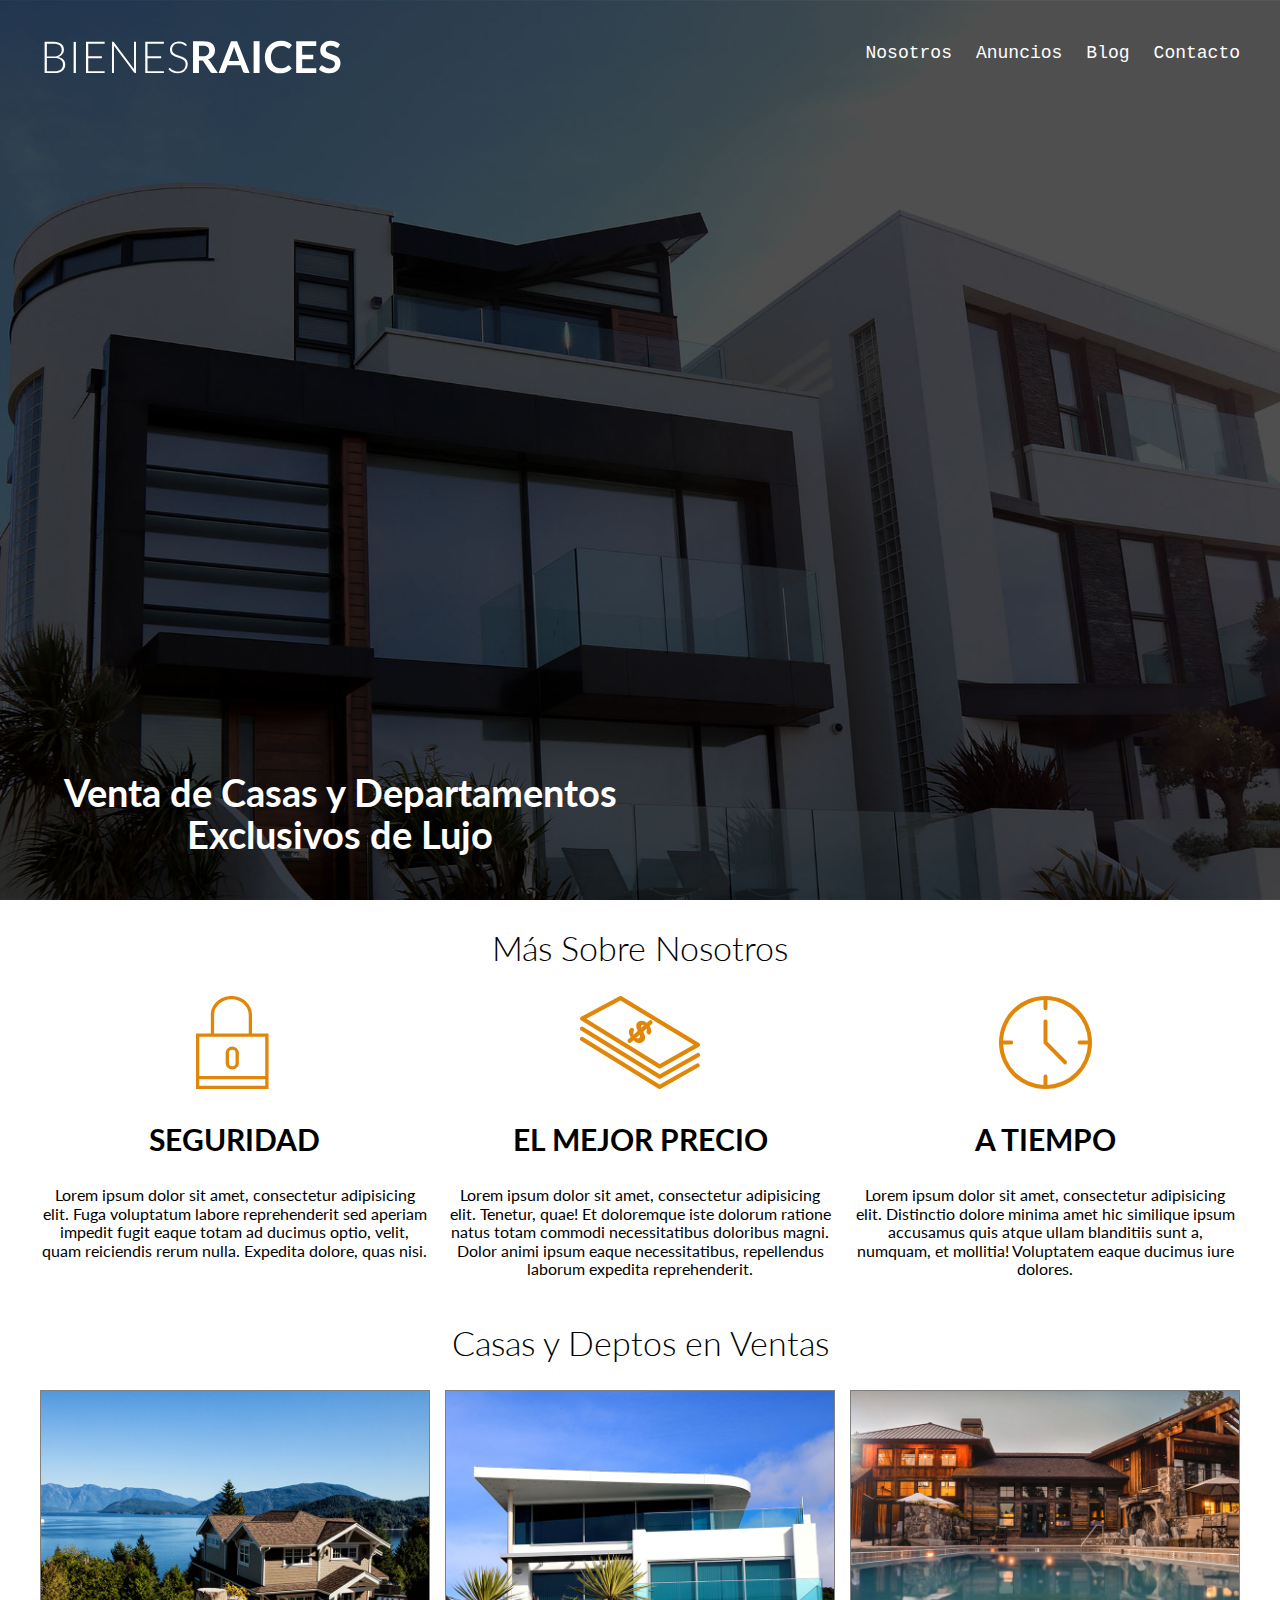
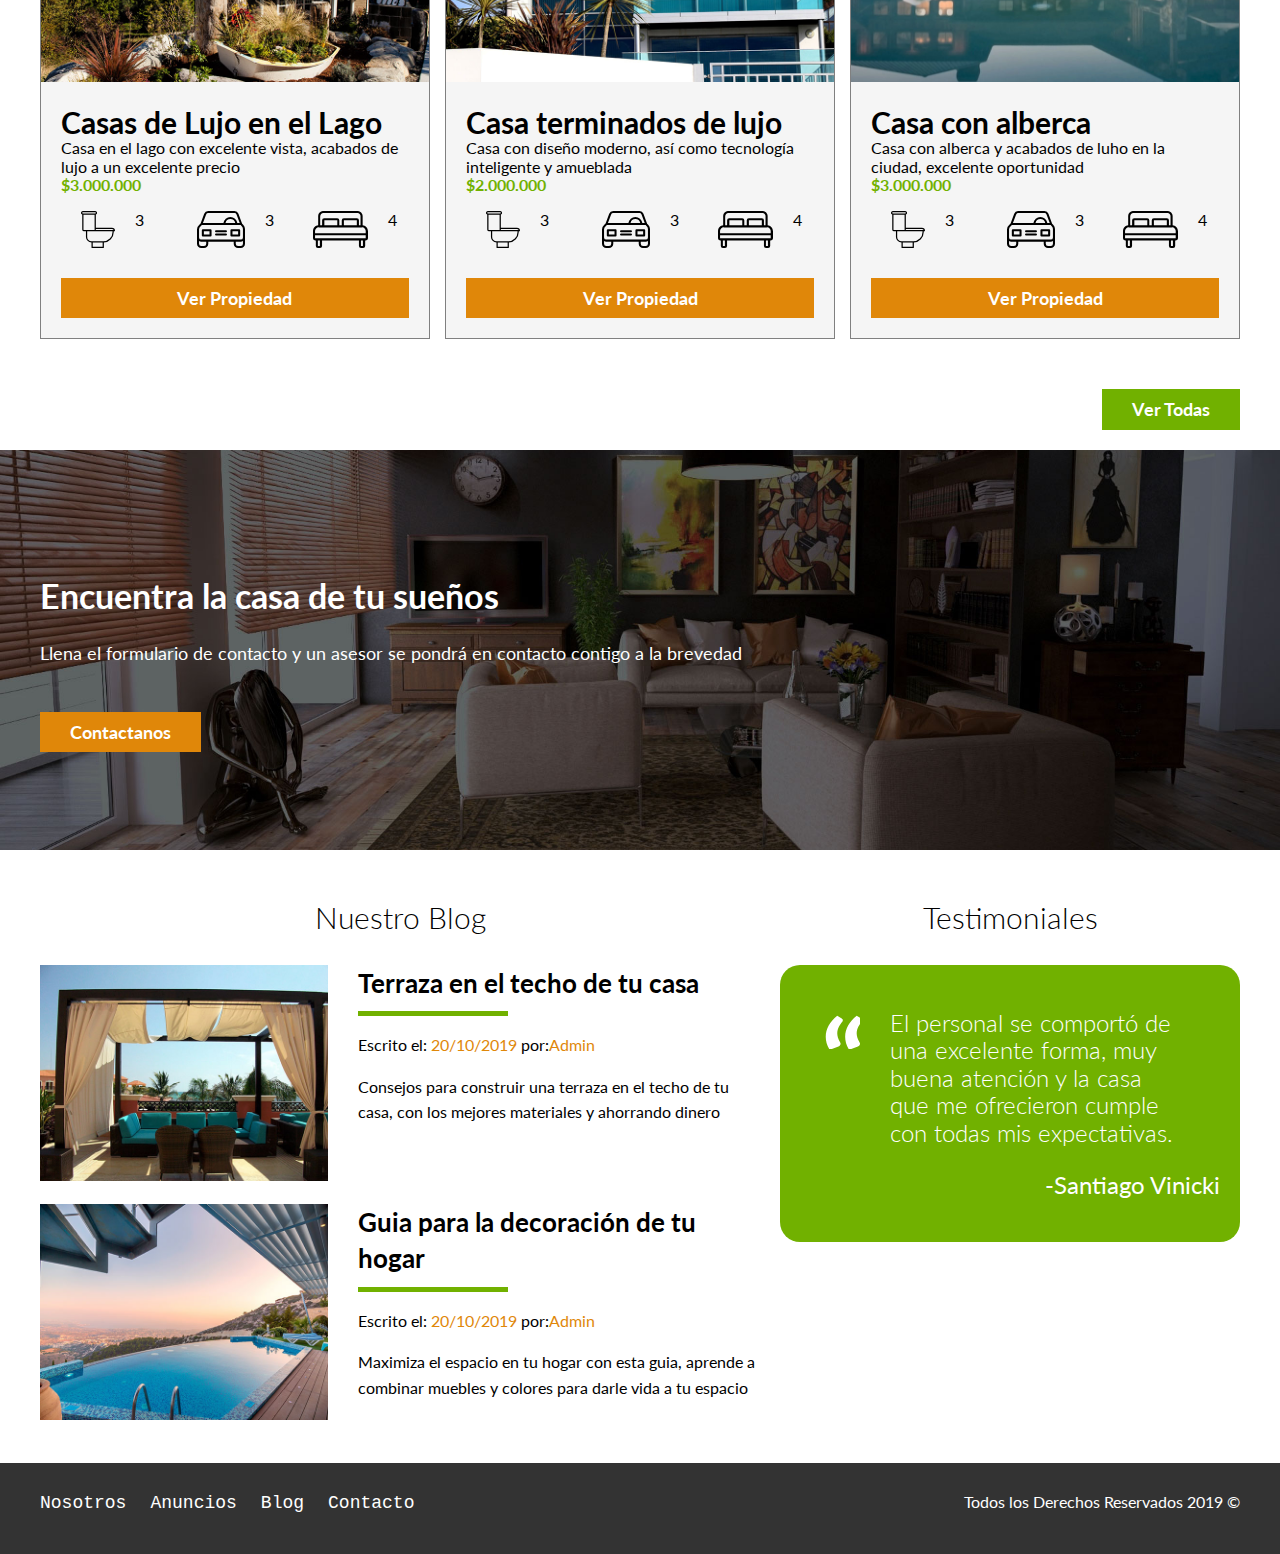
<file: index.html>
<!DOCTYPE html>
<html lang="en">
<head>
	<meta charset="UTF-8">
	<title>Bienes raices</title>
	<link href="https://fonts.googleapis.com/css?family=Lato:300,400,700,900&display=swap" rel="stylesheet">
	<link rel="stylesheet" href="css/normalize.css">
	<link rel="stylesheet" href="css/styles.css">

</head>
<body>
	<header class="site-header inicio">
		<div class="contenedor contenido-header">
			<div class="barra">
				<a href="/">
					<img src="img/logo.svg" alt="Logotipo de Bienes Raices">
				</a>

				<nav class="navegacion">
					<a href="nosotros.html">Nosotros</a>
					<a href="anuncios.html">Anuncios</a>
					<a href="blog.html">Blog</a>
					<a href="contacto.html">Contacto</a>
				</nav>
			</div>

			<h1>Venta de Casas y Departamentos Exclusivos de Lujo</h1>

		</div><!-- contenedor -->

</header>

	<section class="contenedor seccion">
		<h2 class="fw-300 centrar-texto">Más Sobre Nosotros</h2>

		<div class="iconos-nosotros">
			<div class="icono">
				<img src="img/icono1.svg" alt="Icono Seguridad">	
				<h3 class="encabezado">Seguridad</h3>
				<p>Lorem ipsum dolor sit amet, consectetur adipisicing elit. Fuga voluptatum labore reprehenderit sed aperiam impedit fugit eaque totam ad ducimus optio, velit, quam reiciendis rerum nulla. Expedita dolore, quas nisi.</p>
			</div>

			<div class="icono">
				<img src="img/icono2.svg" alt="Icono Mejor Precio">
				<h3 class="encabezado">El Mejor Precio</h3>
				<p>Lorem ipsum dolor sit amet, consectetur adipisicing elit. Tenetur, quae! Et doloremque iste dolorum ratione natus totam commodi necessitatibus doloribus magni. Dolor animi ipsum eaque necessitatibus, repellendus laborum expedita reprehenderit.</p>
			</div>

			<div class="icono">
				<img src="img/icono3.svg" alt="Icono a Tiempo">
				<h3 class="encabezado">A Tiempo</h3>
				<p>Lorem ipsum dolor sit amet, consectetur adipisicing elit. Distinctio dolore minima amet hic similique ipsum accusamus quis atque ullam blanditiis sunt a, numquam, et mollitia! Voluptatem eaque ducimus iure dolores.</p>
			</div>
		</div>
	</section>


<main class="seccion contenedor">
	<h2 class="fw-300 centrar-texto">Casas y Deptos en Ventas</h2 cl>

	<div class="contenedor-anuncios">	
		<div class="anuncio">
			<img src="img/anuncio1.jpg" alt="Anuncio casa en el lago">
			<div class="contenido-anuncio">
				<h3>Casas de Lujo en el Lago</h3>
				<p>Casa en el lago con excelente vista, acabados de lujo a un excelente precio</p>
				<p class="precio">$3.000.000</p>

				<ul class="iconos-caracteristicas">
					<li>
						<img src="img/icono_wc.svg" alt="icono wc">
						<p>3</p>
					</li>

					<li>
						<img src="img/icono_estacionamiento.svg" alt="icono autos">
						<p>3</p>
					</li>
					
					<li>
						<img src="img/icono_dormitorio.svg" alt="icono habitaciones">
						<p>4</p>
					</li>
				</ul>

				<a href="#" class="boton boton-amarillo d-block">Ver Propiedad</a>
			</div>
		</div>

		<div class="anuncio">
			<img src="img/anuncio2.jpg" alt="Anuncio casa terminados de lujo">
			<div class="contenido-anuncio">	
				<h3>Casa terminados de lujo</h3>
				<p>Casa con diseño moderno, así como tecnología inteligente y amueblada</p>
				<p class="precio">$2.000.000</p>
				
				<ul class="iconos-caracteristicas">
					<li>
						<img src="img/icono_wc.svg" alt="icono wc">
						<p>3</p>
					</li>

					<li>
						<img src="img/icono_estacionamiento.svg" alt="icono autos">
						<p>3</p>
					</li>
					
					<li>
						<img src="img/icono_dormitorio.svg" alt="icono habitaciones">
						<p>4</p>
					</li>
				</ul>


				<a href="#"  class="boton boton-amarillo d-block">Ver Propiedad</a>
			</div>	
		</div>

		<div class="anuncio">
			<img src="img/anuncio3.jpg" alt="Anuncio casa con alberca">
			<div class="contenido-anuncio">
				<h3>Casa con alberca</h3>
				<p>Casa con alberca y acabados de luho en la ciudad, excelente oportunidad</p>
				<p class="precio">$3.000.000</p>
				
				<ul class="iconos-caracteristicas">
					<li>
						<img src="img/icono_wc.svg" alt="icono wc">
						<p>3</p>
					</li>

					<li>
						<img src="img/icono_estacionamiento.svg" alt="icono autos">
						<p>3</p>
					</li>
					
					<li>
						<img src="img/icono_dormitorio.svg" alt="icono habitaciones">
						<p>4</p>
					</li>
				</ul>


				<a href="#"  class="boton boton-amarillo d-block">Ver Propiedad</a>
			</div>	
		</div>
	</div>	

		<div class="ver-todas">
			<a href="anuncios.html"  class="boton boton-verde">Ver Todas</a>
		</div>	
	</main>


	
	<section class="imagen-contacto">
		<div class="contenedor contenido-contacto">
			<h2>Encuentra la casa de tu sueños</h2>
			<p>Llena el formulario de contacto y un asesor se pondrá en contacto contigo a la brevedad</p>
			<a href="contactos.html" class="boton boton-amarillo">Contactanos</a>
		</div>	
	</section>

	<div class="seccion-inferior contenedor seccion">		
		<section class="blog">	
			<h3 class="centrar-texto fw-300">Nuestro Blog</h3>
			
			<article class="entrada-blog">
				<div class="imagen">
					<img src="img/blog1.jpg" alt="Entrada de blog">
				</div>
				<div class="texto-entrada">
					<a href="entrada.html">
						<h4>Terraza en el techo de tu casa</h4>
					</a>
					<p>Escrito el: <span>20/10/2019</span> por:<span>Admin</span></p>
					<p>Consejos para construir una terraza en el techo de tu casa, con los mejores materiales y ahorrando dinero</p>
				</div>	
			</article>

			<article class="entrada-blog">
				<div class="imagen">
					<img src="img/blog2.jpg" alt="Entrada de blog">
				</div>
				<div class="texto-entrada">	
					<a href="entrada.html">	
						<h4>Guia para la decoración de tu hogar</h4>
					</a>
					<p>Escrito el: <span>20/10/2019</span> por:<span>Admin</span></p>
					<p>Maximiza el espacio en tu hogar con esta guia, aprende a combinar muebles y colores para darle vida a tu espacio</p>
				</div>	
			</article>
		</section>	

		<section class="testimoniales">
			<h3 class="centrar-texto fw-300">Testimoniales</h3>
			<div class="testimonial">
				<blockquote>
					El personal se comportó de una excelente forma, muy buena atención y la casa que me ofrecieron cumple con todas mis expectativas.
				</blockquote>
				<p>-Santiago Vinicki</p>
			</div>
		</section>
	</div>

	<footer class="site-footer seccion">
		<div class="contenedor contenedor-footer">	
			<nav class="navegacion">
				<a href="nosotros.html">Nosotros</a>
				<a href="anuncios.html">Anuncios</a>
				<a href="blog.html">Blog</a>
				<a href="contacto.html">Contacto</a>
			</nav>
			<p class="copyright">Todos los Derechos Reservados 2019 &copy;</p>
		</div>
	</footer>
</body>

</html>
</file>
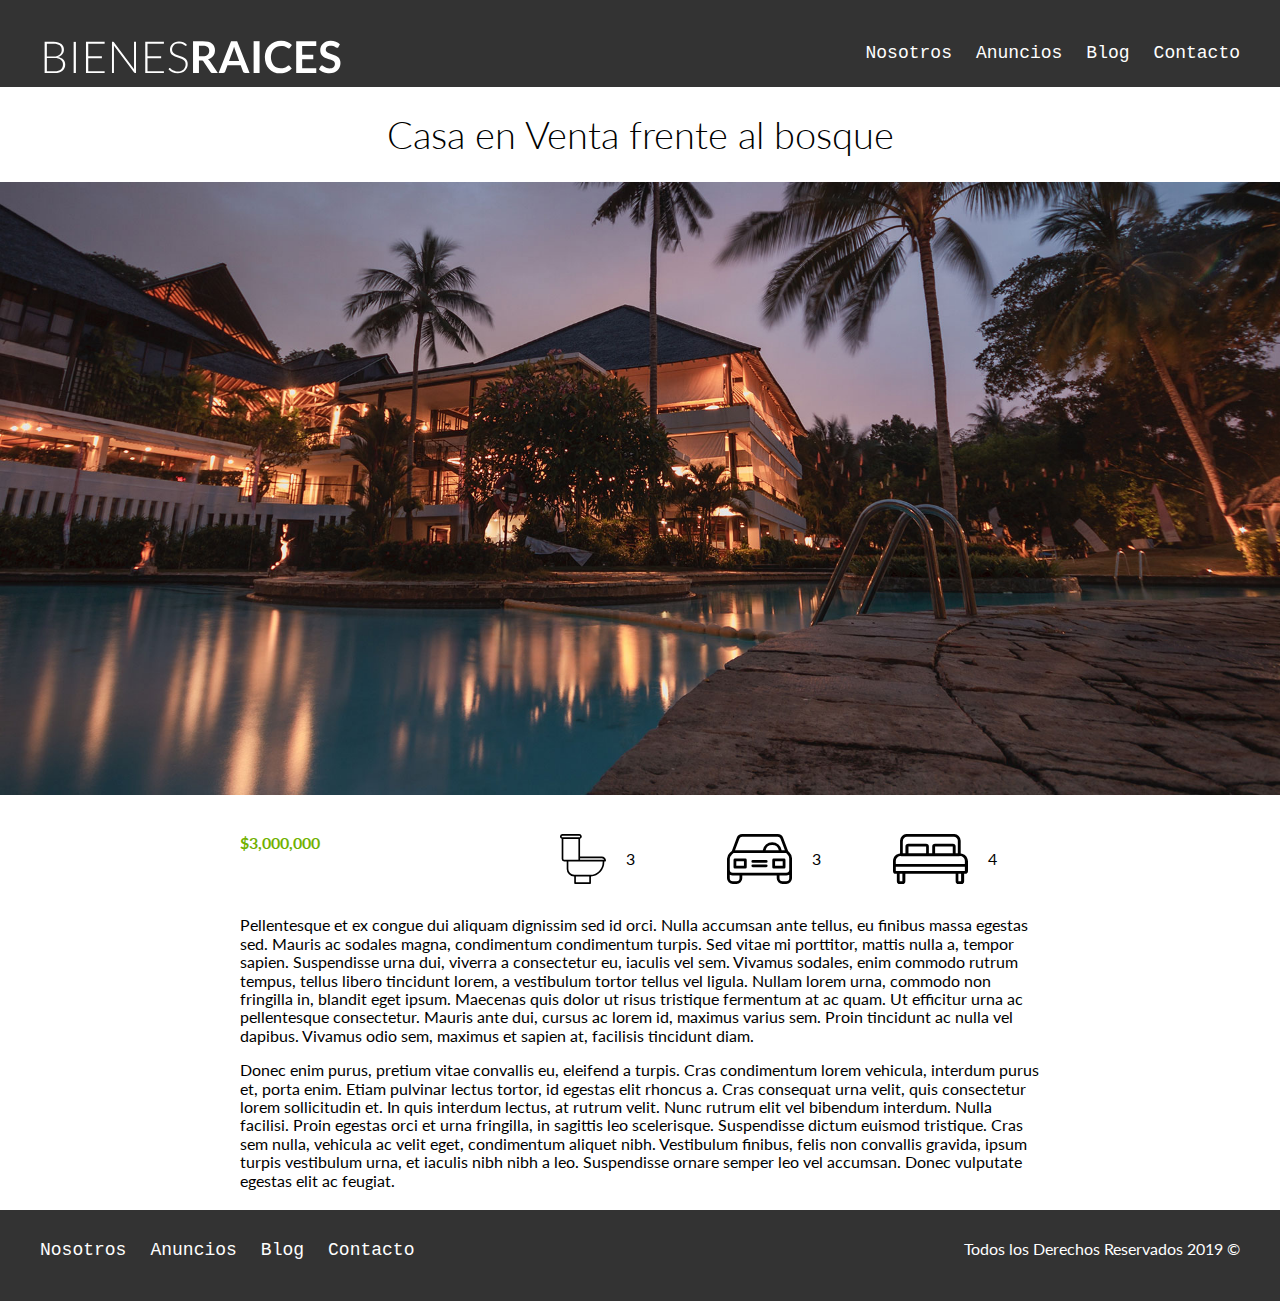
<file: anuncio.html>
<!DOCTYPE html>
<html lang="en">
    <head>
        <meta charset="UTF-8">
        <title>Bienes raices</title>
        <link href="https://fonts.googleapis.com/css?family=Lato:300,400,700,900&display=swap" rel="stylesheet">
        <link rel="stylesheet" href="css/normalize.css">
        <link rel="stylesheet" href="css/styles.css">

    </head>
    <body>
        <header class="site-header">
            <div class="contenedor contenido-header">
                <div class="barra">
                    <a href="/">
                        <img src="img/logo.svg" alt="Logotipo de Bienes Raices">
                    </a>

                    <nav class="navegacion">
                        <a href="nosotros.html">Nosotros</a>
                        <a href="anuncios.html">Anuncios</a>
                        <a href="blog.html">Blog</a>
                        <a href="contacto.html">Contacto</a>
                    </nav>
                </div>

            </div><!-- contenedor -->

    </header>

    <h1 class="fw-300 centrar-texto">Casa en Venta frente al bosque</h1>
    <img src="img/destacada.jpg" alt="Imagen Anuncios">

    <main class="contenedor seccion contenido-centrado">
        <div class="resumen-propiedad">
            <p class="precio">$3,000,000</p>

            <ul class="iconos-caracteristicas">
                <li>
                    <img src="img/icono_wc.svg" alt="icono wc">
                    <p>3</p>
                </li>

                <li>
                    <img src="img/icono_estacionamiento.svg" alt="icono autos">
                    <p>3</p>
                </li>
                
                <li>
                    <img src="img/icono_dormitorio.svg" alt="icono habitaciones">
                    <p>4</p>
                </li>
            </ul>

        </div> <!--.resumen-propiedad-->

            <p>Pellentesque et ex congue dui aliquam dignissim sed id orci. Nulla accumsan ante tellus, 
            eu finibus massa egestas sed. Mauris ac sodales magna, condimentum condimentum turpis. 
            Sed vitae mi porttitor, mattis nulla a, tempor sapien. Suspendisse urna dui, viverra a consectetur 
            eu, iaculis vel sem. Vivamus sodales, enim commodo rutrum tempus, tellus libero tincidunt lorem, a 
            vestibulum tortor tellus vel ligula. Nullam lorem urna, commodo non fringilla in, blandit eget ipsum. 
            Maecenas quis dolor ut risus tristique fermentum at ac quam. Ut efficitur urna ac pellentesque 
            consectetur. Mauris ante dui, cursus ac lorem id, maximus varius sem. Proin tincidunt ac nulla vel 
            dapibus. Vivamus odio sem, maximus et sapien at, facilisis tincidunt diam.</p>

            <p>Donec enim purus, pretium vitae convallis eu, eleifend a turpis. 
            Cras condimentum lorem vehicula, interdum purus et, porta enim. Etiam pulvinar lectus tortor, 
            id egestas elit rhoncus a. Cras consequat urna velit, quis consectetur lorem sollicitudin et. In 
            quis interdum lectus, at rutrum velit. Nunc rutrum elit vel bibendum interdum. Nulla facilisi. 
            Proin egestas orci et urna fringilla, in sagittis leo scelerisque. Suspendisse dictum euismod 
            tristique. Cras sem nulla, vehicula ac velit eget, condimentum aliquet nibh. Vestibulum finibus, 
            felis non convallis gravida, ipsum turpis vestibulum urna, et iaculis nibh nibh a leo. Suspendisse 
            ornare semper leo vel accumsan. Donec vulputate egestas elit ac feugiat.</p>

    </main>

        <footer class="site-footer seccion">
            <div class="contenedor contenedor-footer">	
                <nav class="navegacion">
                    <a href="nosotros.html">Nosotros</a>
                    <a href="anuncios.html">Anuncios</a>
                    <a href="blog.html">Blog</a>
                    <a href="contacto.html">Contacto</a>
                </nav>
                <p class="copyright">Todos los Derechos Reservados 2019 &copy;</p>
            </div>
        </footer>
    </body>

</html>
</file>
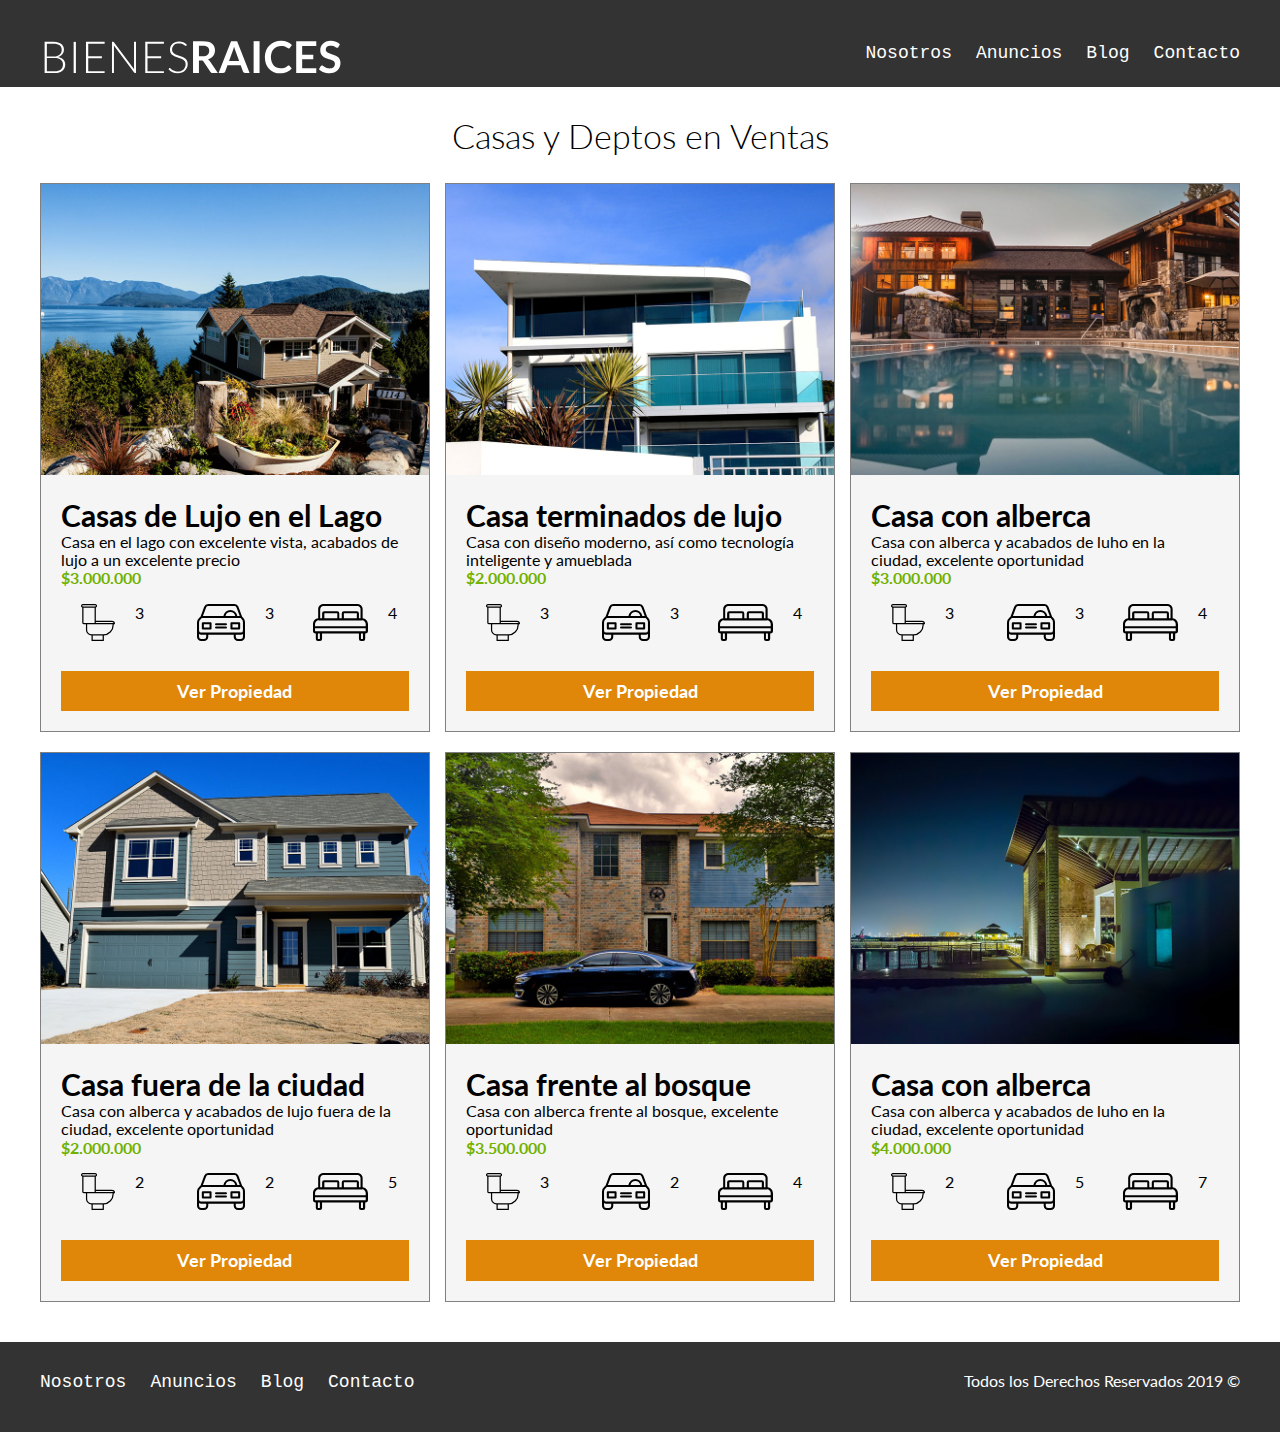
<file: anuncios.html>
<!DOCTYPE html>
<html lang="en">

<head>
    <meta charset="UTF-8">
    <title>Bienes raices</title>
    <link href="https://fonts.googleapis.com/css?family=Lato:300,400,700,900&display=swap" rel="stylesheet">
    <link rel="stylesheet" href="css/normalize.css">
    <link rel="stylesheet" href="css/styles.css">

</head>

<body>
    <header class="site-header">
        <div class="contenedor contenido-header">
            <div class="barra">
                <a href="/">
                    <img src="img/logo.svg" alt="Logotipo de Bienes Raices">
                </a>

                <nav class="navegacion">
                    <a href="nosotros.html">Nosotros</a>
                    <a href="anuncios.html">Anuncios</a>
                    <a href="blog.html">Blog</a>
                    <a href="contacto.html">Contacto</a>
                </nav>
            </div>

        </div>
        <!-- contenedor -->

    </header>


    <main class="seccion contenedor">
        <h2 class="fw-300 centrar-texto">Casas y Deptos en Ventas</h2 cl>

        <div class="contenedor-anuncios">
            <div class="anuncio">
                <img src="img/anuncio1.jpg" alt="Anuncio casa en el lago">
                <div class="contenido-anuncio">
                    <h3>Casas de Lujo en el Lago</h3>
                    <p>Casa en el lago con excelente vista, acabados de lujo a un excelente precio</p>
                    <p class="precio">$3.000.000</p>

                    <ul class="iconos-caracteristicas">
                        <li>
                            <img src="img/icono_wc.svg" alt="icono wc">
                            <p>3</p>
                        </li>

                        <li>
                            <img src="img/icono_estacionamiento.svg" alt="icono autos">
                            <p>3</p>
                        </li>

                        <li>
                            <img src="img/icono_dormitorio.svg" alt="icono habitaciones">
                            <p>4</p>
                        </li>
                    </ul>

                    <a href="anuncio.html" class="boton boton-amarillo d-block">Ver Propiedad</a>
                </div>
            </div>

            <div class="anuncio">
                <img src="img/anuncio2.jpg" alt="Anuncio casa terminados de lujo">
                <div class="contenido-anuncio">
                    <h3>Casa terminados de lujo</h3>
                    <p>Casa con diseño moderno, así como tecnología inteligente y amueblada</p>
                    <p class="precio">$2.000.000</p>

                    <ul class="iconos-caracteristicas">
                        <li>
                            <img src="img/icono_wc.svg" alt="icono wc">
                            <p>3</p>
                        </li>

                        <li>
                            <img src="img/icono_estacionamiento.svg" alt="icono autos">
                            <p>3</p>
                        </li>

                        <li>
                            <img src="img/icono_dormitorio.svg" alt="icono habitaciones">
                            <p>4</p>
                        </li>
                    </ul>


                    <a href="anuncio.html" class="boton boton-amarillo d-block">Ver Propiedad</a>
                </div>
            </div>

            <div class="anuncio">
                <img src="img/anuncio3.jpg" alt="Anuncio casa con alberca">
                <div class="contenido-anuncio">
                    <h3>Casa con alberca</h3>
                    <p>Casa con alberca y acabados de luho en la ciudad, excelente oportunidad</p>
                    <p class="precio">$3.000.000</p>

                    <ul class="iconos-caracteristicas">
                        <li>
                            <img src="img/icono_wc.svg" alt="icono wc">
                            <p>3</p>
                        </li>

                        <li>
                            <img src="img/icono_estacionamiento.svg" alt="icono autos">
                            <p>3</p>
                        </li>

                        <li>
                            <img src="img/icono_dormitorio.svg" alt="icono habitaciones">
                            <p>4</p>
                        </li>
                    </ul>


                    <a href="anuncio.html" class="boton boton-amarillo d-block">Ver Propiedad</a>
                </div>
                <!--contenido anuncio-->
            </div>
            <!--anuncio-->

            <div class="anuncio">
                <img src="img/anuncio4.jpg" alt="Anuncio casa de lujo">
                <div class="contenido-anuncio">
                    <h3>Casa fuera de la ciudad</h3>
                    <p>Casa con alberca y acabados de lujo fuera de la ciudad, excelente oportunidad</p>
                    <p class="precio">$2.000.000</p>

                    <ul class="iconos-caracteristicas">
                        <li>
                            <img src="img/icono_wc.svg" alt="icono wc">
                            <p>2</p>
                        </li>

                        <li>
                            <img src="img/icono_estacionamiento.svg" alt="icono autos">
                            <p>2</p>
                        </li>

                        <li>
                            <img src="img/icono_dormitorio.svg" alt="icono habitaciones">
                            <p>5</p>
                        </li>
                    </ul>


                    <a href="anuncio.html" class="boton boton-amarillo d-block">Ver Propiedad</a>
                </div>
                <!--contenido anuncio-->
            </div>
            <!--anuncio-->

            <div class="anuncio">
                <img src="img/anuncio5.jpg" alt="Anuncio casa con alberca">
                <div class="contenido-anuncio">
                    <h3>Casa frente al bosque</h3>
                    <p>Casa con alberca frente al bosque, excelente oportunidad</p>
                    <p class="precio">$3.500.000</p>

                    <ul class="iconos-caracteristicas">
                        <li>
                            <img src="img/icono_wc.svg" alt="icono wc">
                            <p>3</p>
                        </li>

                        <li>
                            <img src="img/icono_estacionamiento.svg" alt="icono autos">
                            <p>2</p>
                        </li>

                        <li>
                            <img src="img/icono_dormitorio.svg" alt="icono habitaciones">
                            <p>4</p>
                        </li>
                    </ul>


                    <a href="anuncio.html" class="boton boton-amarillo d-block">Ver Propiedad</a>
                </div>
                <!--contenido anuncio-->
            </div>
            <!--anuncio-->

            <div class="anuncio">
                <img src="img/anuncio6.jpg" alt="Anuncio casa con alberca">
                <div class="contenido-anuncio">
                    <h3>Casa con alberca</h3>
                    <p>Casa con alberca y acabados de luho en la ciudad, excelente oportunidad</p>
                    <p class="precio">$4.000.000</p>

                    <ul class="iconos-caracteristicas">
                        <li>
                            <img src="img/icono_wc.svg" alt="icono wc">
                            <p>2</p>
                        </li>

                        <li>
                            <img src="img/icono_estacionamiento.svg" alt="icono autos">
                            <p>5</p>
                        </li>

                        <li>
                            <img src="img/icono_dormitorio.svg" alt="icono habitaciones">
                            <p>7</p>
                        </li>
                    </ul>


                    <a href="anuncio.html" class="boton boton-amarillo d-block">Ver Propiedad</a>
                </div>
                <!--contenido anuncio-->
            </div>
            <!--anuncio-->


        </div>
    </main>


    <footer class="site-footer seccion">
        <div class="contenedor contenedor-footer">
            <nav class="navegacion">
                <a href="nosotros.html">Nosotros</a>
                <a href="anuncios.html">Anuncios</a>
                <a href="blog.html">Blog</a>
                <a href="contacto.html">Contacto</a>
            </nav>
            <p class="copyright">Todos los Derechos Reservados 2019 &copy;</p>
        </div>
    </footer>
</body>

</html>
</file>
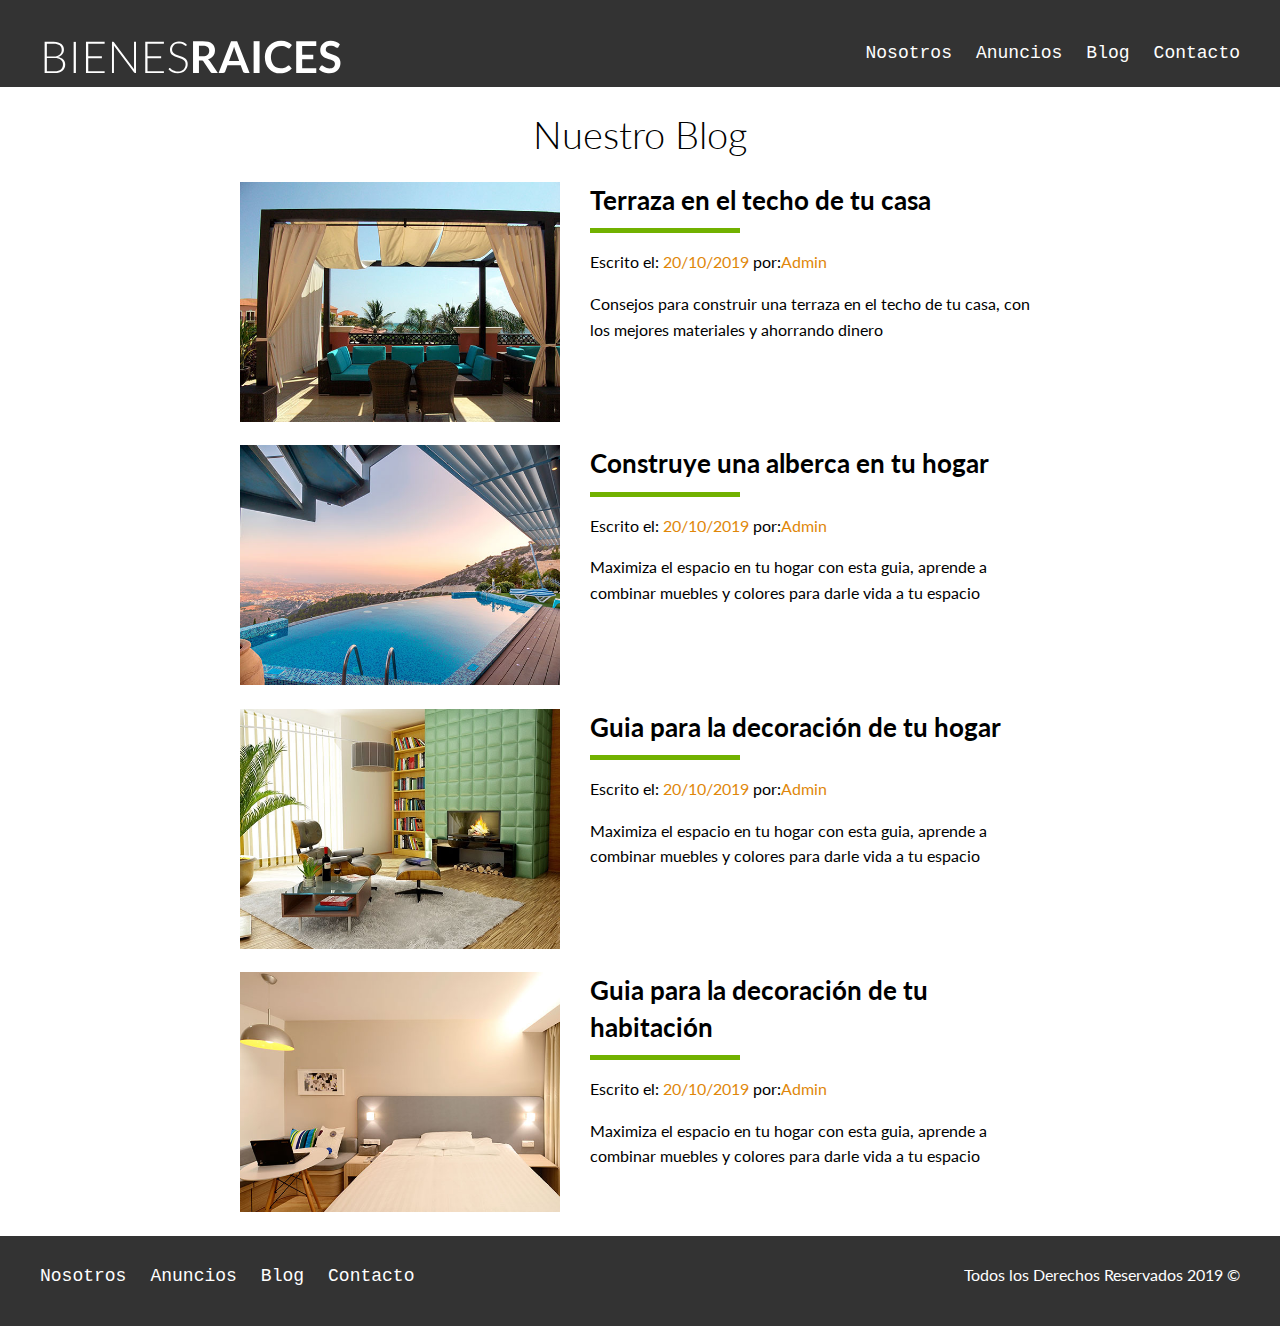
<file: blog.html>
<!DOCTYPE html>
<html lang="en">
    <head>
        <meta charset="UTF-8">
        <title>Bienes raices</title>
        <link href="https://fonts.googleapis.com/css?family=Lato:300,400,700,900&display=swap" rel="stylesheet">
        <link rel="stylesheet" href="css/normalize.css">
        <link rel="stylesheet" href="css/styles.css">

    </head>
    <body>
        <header class="site-header">
            <div class="contenedor contenido-header">
                <div class="barra">
                    <a href="/">
                        <img src="img/logo.svg" alt="Logotipo de Bienes Raices">
                    </a>

                    <nav class="navegacion">
                        <a href="nosotros.html">Nosotros</a>
                        <a href="anuncios.html">Anuncios</a>
                        <a href="blog.html">Blog</a>
                        <a href="contacto.html">Contacto</a>
                    </nav>
                </div>

            </div><!-- contenedor -->

    </header>


    <main class="contenedor seccion contenido-centrado">
    
        <h1 class="fw-300 centrar-texto">Nuestro Blog</h1>

        <article class="entrada-blog">
            <div class="imagen">
                <img src="img/blog1.jpg" alt="Entrada de blog">
            </div>
            <div class="texto-entrada">
                <a href="entrada.html">
                    <h4>Terraza en el techo de tu casa</h4>
                </a>
                <p>Escrito el: <span>20/10/2019</span> por:<span>Admin</span></p>
                <p>Consejos para construir una terraza en el techo de tu casa, con los mejores materiales y ahorrando dinero</p>
            </div>	
        </article>

        <article class="entrada-blog">
            <div class="imagen">
                <img src="img/blog2.jpg" alt="Entrada de blog">
            </div>
            <div class="texto-entrada">	
                <a href="entrada.html">	
                    <h4>Construye una alberca en tu hogar</h4>
                </a>
                <p>Escrito el: <span>20/10/2019</span> por:<span>Admin</span></p>
                <p>Maximiza el espacio en tu hogar con esta guia, aprende a combinar muebles y colores para darle vida a tu espacio</p>
            </div>	
        </article>

        <article class="entrada-blog">
            <div class="imagen">
                <img src="img/blog3.jpg" alt="Entrada de blog">
            </div>
            <div class="texto-entrada">	
                <a href="entrada.html">	
                    <h4>Guia para la decoración de tu hogar</h4>
                </a>
                <p>Escrito el: <span>20/10/2019</span> por:<span>Admin</span></p>
                <p>Maximiza el espacio en tu hogar con esta guia, aprende a combinar muebles y colores para darle vida a tu espacio</p>
            </div>	
        </article>
        
        <article class="entrada-blog">
            <div class="imagen">
                <img src="img/blog4.jpg" alt="Entrada de blog">
            </div>
            <div class="texto-entrada">	
                <a href="entrada.html">	
                    <h4>Guia para la decoración de tu habitación</h4>
                </a>
                <p>Escrito el: <span>20/10/2019</span> por:<span>Admin</span></p>
                <p>Maximiza el espacio en tu hogar con esta guia, aprende a combinar muebles y colores para darle vida a tu espacio</p>
            </div>	
        </article>
    </main>

        <footer class="site-footer seccion">
            <div class="contenedor contenedor-footer">	
                <nav class="navegacion">
                    <a href="nosotros.html">Nosotros</a>
                    <a href="anuncios.html">Anuncios</a>
                    <a href="blog.html">Blog</a>
                    <a href="contacto.html">Contacto</a>
                </nav>
                <p class="copyright">Todos los Derechos Reservados 2019 &copy;</p>
            </div>
        </footer>
    </body>

</html>
</file>
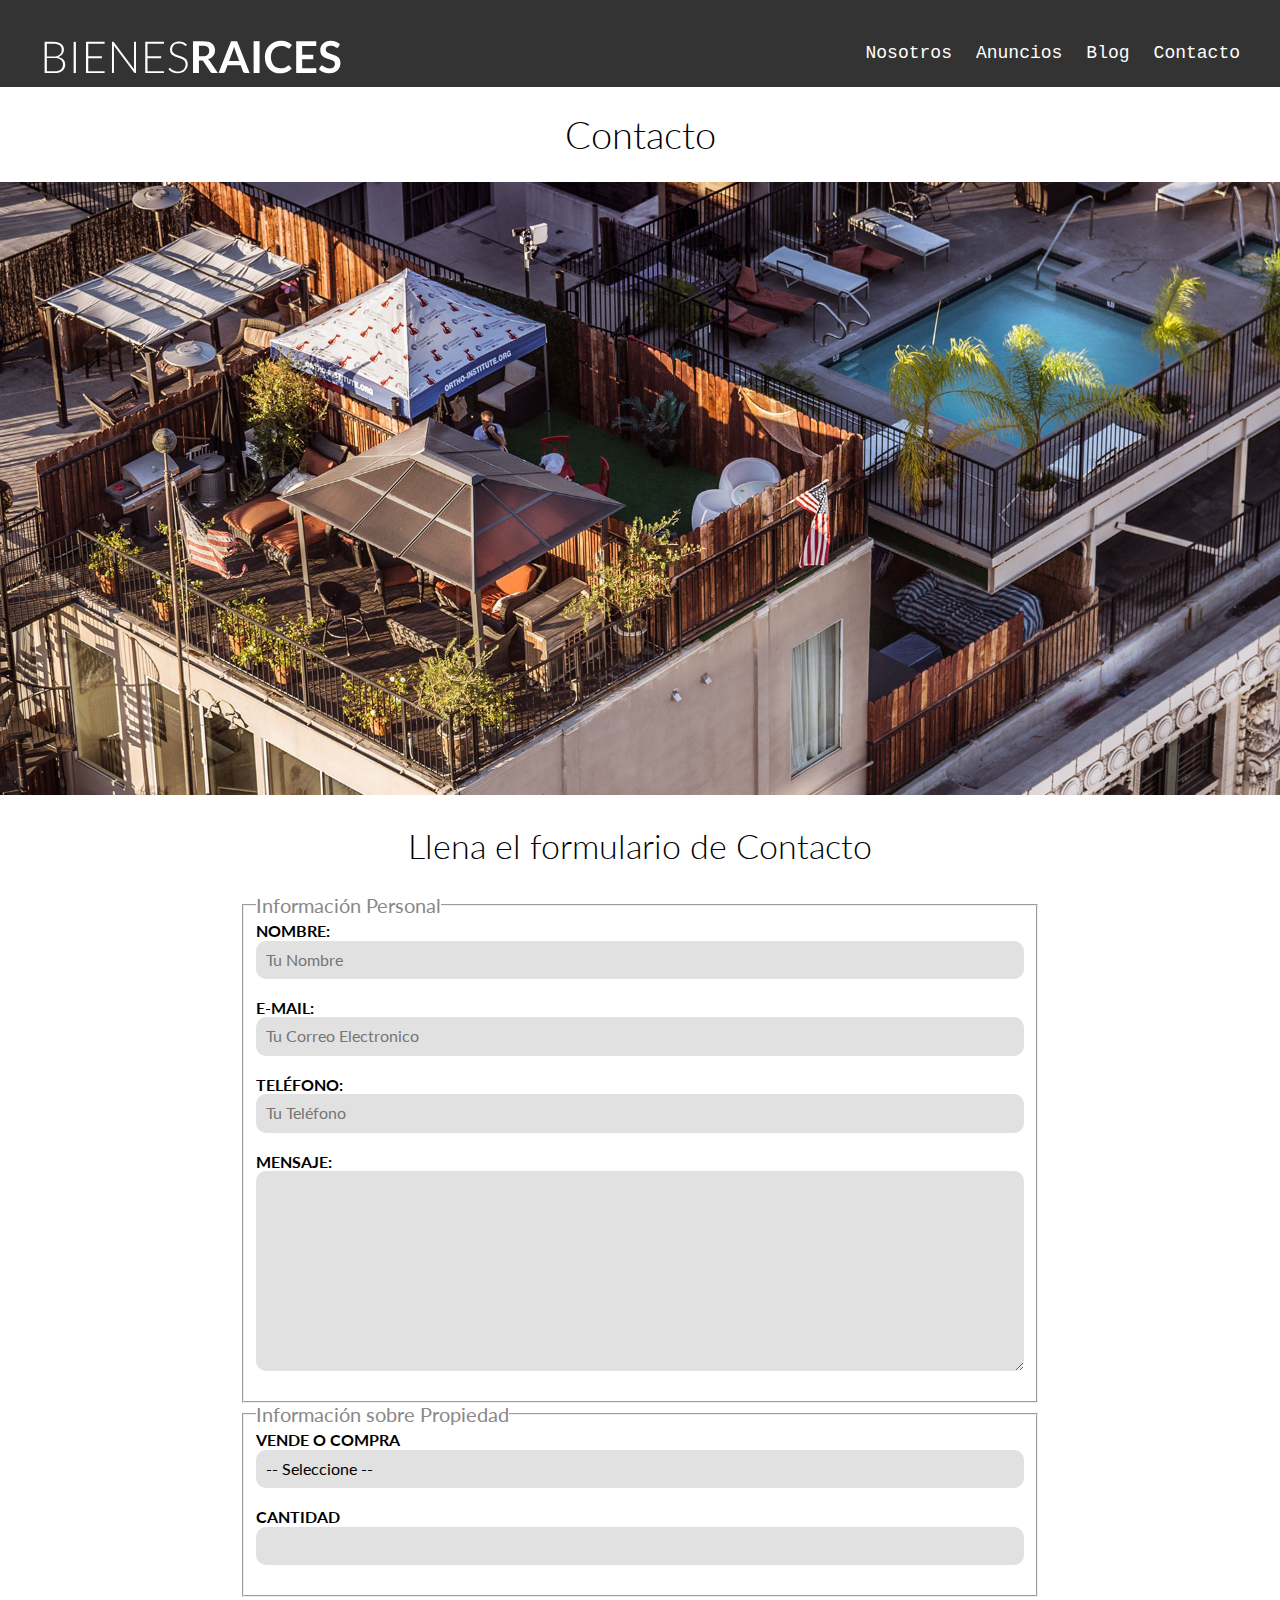
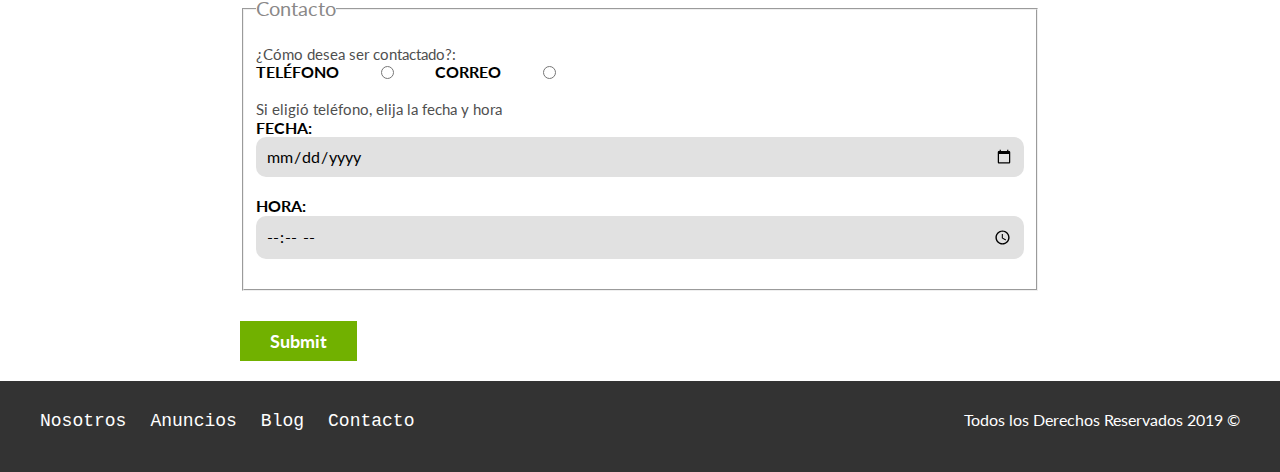
<file: contacto.html>
<!DOCTYPE html>
<html lang="en">
    <head>
        <meta charset="UTF-8">
        <title>Bienes raices</title>
        <link href="https://fonts.googleapis.com/css?family=Lato:300,400,700,900&display=swap" rel="stylesheet">
        <link rel="stylesheet" href="css/normalize.css">
        <link rel="stylesheet" href="css/styles.css">

    </head>
    <body>
        <header class="site-header">
            <div class="contenedor contenido-header">
                <div class="barra">
                    <a href="/">
                        <img src="img/logo.svg" alt="Logotipo de Bienes Raices">
                    </a>

                    <nav class="navegacion">
                        <a href="nosotros.html">Nosotros</a>
                        <a href="anuncios.html">Anuncios</a>
                        <a href="blog.html">Blog</a>
                        <a href="contacto.html">Contacto</a>
                    </nav>
                </div>

            </div><!-- contenedor -->

    </header>

<h1 class="fw-300 centrar-texto">Contacto</h1>
<img src="img/destacada3.jpg" alt="Imagen Principal">

<main class="contenedor seccion contenido-centrado">

    <h2 class="fw-300 centrar-texto">Llena el formulario de Contacto</h2>

    <form class="contacto" action="">
        <fieldset>

            <legend>Información Personal</legend>

            <label for="nombre">Nombre:</label>
            <input type="text" id="nombre" placeholder="Tu Nombre">

            <label for="email">E-mail:</label>
            <input type="email" id="email" placeholder="Tu Correo Electronico" required>

            <label for="telefono">Teléfono:</label>
            <input type="tel" id="telefono" placeholder="Tu Teléfono" required>

            <label for="mensaje">Mensaje:</label>
            <textarea id="mensaje"></textarea>

        </fieldset>

        <fieldset>

            <legend>Información sobre Propiedad</legend>

            <label for="opciones">Vende o Compra</label>
            <select id="opciones">
                <option value="" disabled selected>-- Seleccione --</option>
                <option value="Compra">Compra</option>
                <option value="Vende">Vende</option>
            </select>

            <label for="cantidad"> Cantidad</label>
            <input type="number" min="0" max="10">
        </fieldset>    
        
        <fieldset>
            <legend>Contacto</legend>
            <p>¿Cómo desea ser contactado?:</p>
            
            <div class="forma-contacto">
                <label for="telefono">Teléfono</label>
                <input type="radio" name="contacto" value="telefono" id="telefono">

                <label for="correo">Correo</label>
                <input type="radio" name="contacto" value="correo" id="correo">
            </div>    
            <p>Si eligió teléfono, elija la fecha y hora</p>
            <label for="fecha">Fecha:</label>
            <input type="date" id="fecha">

            <label for="hora">Hora:</label>
            <input type="time" id="hora" min="09:00" max="18:00">

        </fieldset>
    

        <input type="submit" class="boton boton-verde" class="boton boton-verde">
    </form>

</main>

        <footer class="site-footer seccion">
            <div class="contenedor contenedor-footer">	
                <nav class="navegacion">
                    <a href="nosotros.html">Nosotros</a>
                    <a href="anuncios.html">Anuncios</a>
                    <a href="blog.html">Blog</a>
                    <a href="contacto.html">Contacto</a>
                </nav>
                <p class="copyright">Todos los Derechos Reservados 2019 &copy;</p>
            </div>
        </footer>
    </body>

</html>
</file>
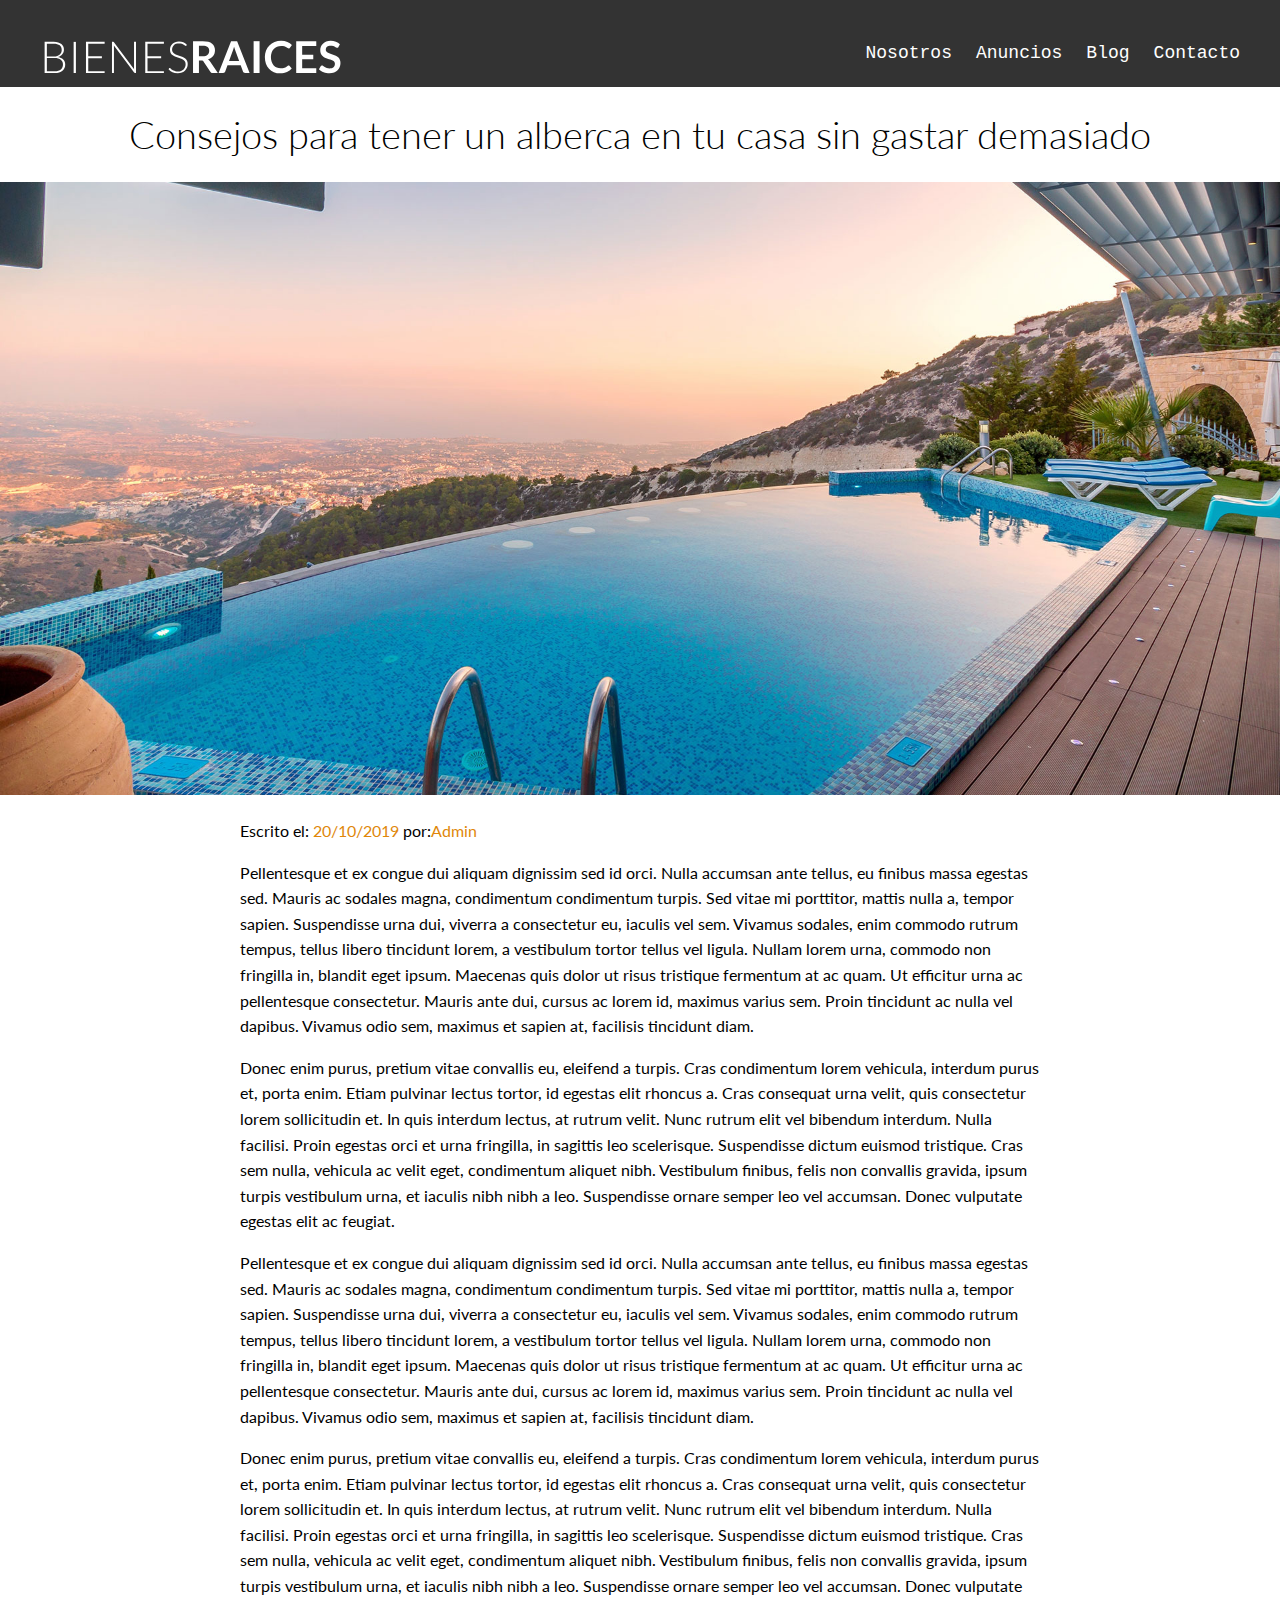
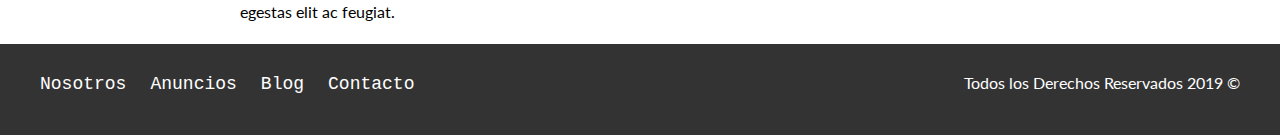
<file: entrada.html>
<!DOCTYPE html>
<html lang="en">
    <head>
        <meta charset="UTF-8">
        <title>Bienes raices</title>
        <link href="https://fonts.googleapis.com/css?family=Lato:300,400,700,900&display=swap" rel="stylesheet">
        <link rel="stylesheet" href="css/normalize.css">
        <link rel="stylesheet" href="css/styles.css">

    </head>
    <body>
        <header class="site-header">
            <div class="contenedor contenido-header">
                <div class="barra">
                    <a href="/">
                        <img src="img/logo.svg" alt="Logotipo de Bienes Raices">
                    </a>

                    <nav class="navegacion">
                        <a href="nosotros.html">Nosotros</a>
                        <a href="anuncios.html">Anuncios</a>
                        <a href="blog.html">Blog</a>
                        <a href="contacto.html">Contacto</a>
                    </nav>
                </div>

            </div><!-- contenedor -->

    </header>

    <h1 class="fw-300 centrar-texto">Consejos para tener un alberca en tu casa sin gastar demasiado</h1>
    <img src="img/destacada2.jpg" alt="Imagen Principal">

    <main class="contenedor seccion contenido-centrado texto-entrada">

        <p>Escrito el: <span>20/10/2019</span> por:<span>Admin</span></p>

            <p>Pellentesque et ex congue dui aliquam dignissim sed id orci. Nulla accumsan ante tellus, 
            eu finibus massa egestas sed. Mauris ac sodales magna, condimentum condimentum turpis. 
            Sed vitae mi porttitor, mattis nulla a, tempor sapien. Suspendisse urna dui, viverra a consectetur 
            eu, iaculis vel sem. Vivamus sodales, enim commodo rutrum tempus, tellus libero tincidunt lorem, a 
            vestibulum tortor tellus vel ligula. Nullam lorem urna, commodo non fringilla in, blandit eget ipsum. 
            Maecenas quis dolor ut risus tristique fermentum at ac quam. Ut efficitur urna ac pellentesque 
            consectetur. Mauris ante dui, cursus ac lorem id, maximus varius sem. Proin tincidunt ac nulla vel 
            dapibus. Vivamus odio sem, maximus et sapien at, facilisis tincidunt diam.</p>

            <p>Donec enim purus, pretium vitae convallis eu, eleifend a turpis. 
            Cras condimentum lorem vehicula, interdum purus et, porta enim. Etiam pulvinar lectus tortor, 
            id egestas elit rhoncus a. Cras consequat urna velit, quis consectetur lorem sollicitudin et. In 
            quis interdum lectus, at rutrum velit. Nunc rutrum elit vel bibendum interdum. Nulla facilisi. 
            Proin egestas orci et urna fringilla, in sagittis leo scelerisque. Suspendisse dictum euismod 
            tristique. Cras sem nulla, vehicula ac velit eget, condimentum aliquet nibh. Vestibulum finibus, 
            felis non convallis gravida, ipsum turpis vestibulum urna, et iaculis nibh nibh a leo. Suspendisse 
            ornare semper leo vel accumsan. Donec vulputate egestas elit ac feugiat.</p>

            <p>Pellentesque et ex congue dui aliquam dignissim sed id orci. Nulla accumsan ante tellus, 
                eu finibus massa egestas sed. Mauris ac sodales magna, condimentum condimentum turpis. 
                Sed vitae mi porttitor, mattis nulla a, tempor sapien. Suspendisse urna dui, viverra a consectetur 
                eu, iaculis vel sem. Vivamus sodales, enim commodo rutrum tempus, tellus libero tincidunt lorem, a 
                vestibulum tortor tellus vel ligula. Nullam lorem urna, commodo non fringilla in, blandit eget ipsum. 
                Maecenas quis dolor ut risus tristique fermentum at ac quam. Ut efficitur urna ac pellentesque 
               consectetur. Mauris ante dui, cursus ac lorem id, maximus varius sem. Proin tincidunt ac nulla vel 
             dapibus. Vivamus odio sem, maximus et sapien at, facilisis tincidunt diam.</p>

             
            <p>Donec enim purus, pretium vitae convallis eu, eleifend a turpis. 
                Cras condimentum lorem vehicula, interdum purus et, porta enim. Etiam pulvinar lectus tortor, 
                id egestas elit rhoncus a. Cras consequat urna velit, quis consectetur lorem sollicitudin et. In 
                quis interdum lectus, at rutrum velit. Nunc rutrum elit vel bibendum interdum. Nulla facilisi. 
                Proin egestas orci et urna fringilla, in sagittis leo scelerisque. Suspendisse dictum euismod 
                tristique. Cras sem nulla, vehicula ac velit eget, condimentum aliquet nibh. Vestibulum finibus, 
                felis non convallis gravida, ipsum turpis vestibulum urna, et iaculis nibh nibh a leo. Suspendisse 
                ornare semper leo vel accumsan. Donec vulputate egestas elit ac feugiat.</p>

    </main>

        <footer class="site-footer seccion">
            <div class="contenedor contenedor-footer">	
                <nav class="navegacion">
                    <a href="nosotros.html">Nosotros</a>
                    <a href="anuncios.html">Anuncios</a>
                    <a href="blog.html">Blog</a>
                    <a href="contacto.html">Contacto</a>
                </nav>
                <p class="copyright">Todos los Derechos Reservados 2019 &copy;</p>
            </div>
        </footer>
    </body>

</html>
</file>
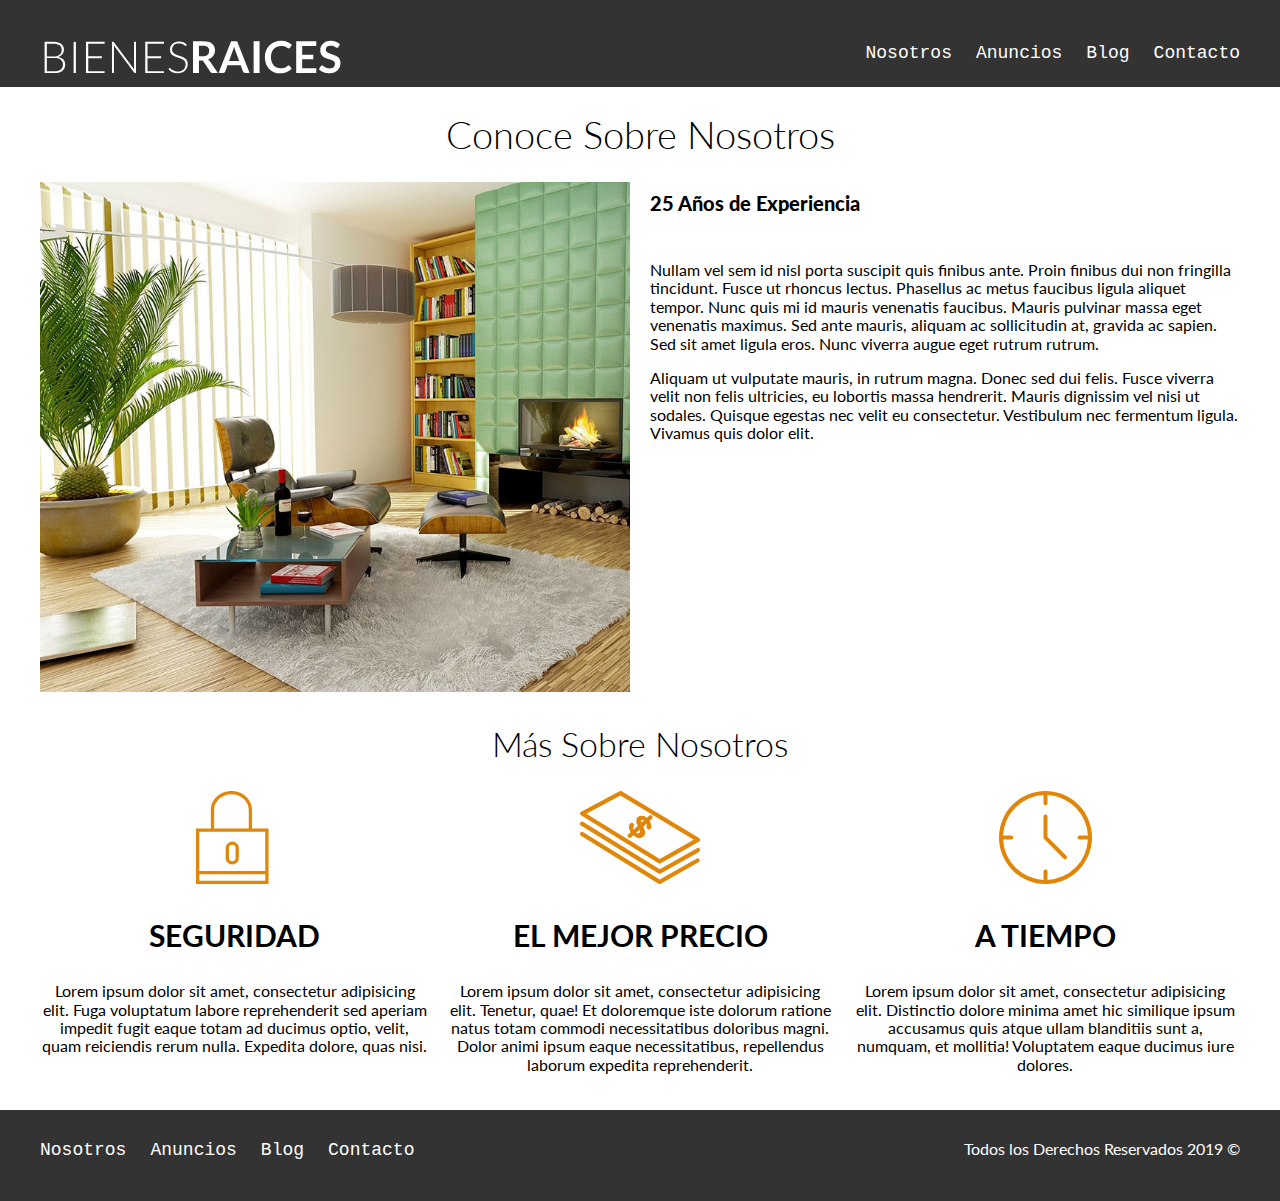
<file: nosotros.html>
<!DOCTYPE html>
<html lang="en">
<head>
	<meta charset="UTF-8">
	<title>Bienes raices</title>
	<link href="https://fonts.googleapis.com/css?family=Lato:300,400,700,900&display=swap" rel="stylesheet">
	<link rel="stylesheet" href="css/normalize.css">
	<link rel="stylesheet" href="css/styles.css">

</head>
<body>
	<header class="site-header">
		<div class="contenedor contenido-header">
			<div class="barra">
				<a href="/">
					<img src="img/logo.svg" alt="Logotipo de Bienes Raices">
				</a>

				<nav class="navegacion">
					<a href="nosotros.html">Nosotros</a>
					<a href="anuncios.html">Anuncios</a>
					<a href="blog.html">Blog</a>
					<a href="contacto.html">Contacto</a>
				</nav>
			</div>

		</div><!-- contenedor -->

</header>



	<main class="contenedor">
		<h1 class="fw-300 centrar-texto">Conoce Sobre Nosotros</h1>

		<div class="contenido-nosotros">
			<div class="imagen">
				<img src="img/nosotros.jpg" alt="">
			</div>
			<div class="texto-nosotros">
				<blockquote>25 Años de Experiencia</blockquote>
				
					<p>	Nullam vel sem id nisl porta suscipit quis finibus ante. 
					Proin finibus dui non fringilla tincidunt. Fusce ut rhoncus lectus. 
					Phasellus ac metus faucibus ligula aliquet tempor.
					Nunc quis mi id mauris venenatis faucibus. Mauris pulvinar massa eget venenatis maximus. 
					Sed ante mauris, aliquam ac sollicitudin at, gravida ac sapien. Sed sit amet ligula eros. 
					Nunc viverra augue eget rutrum rutrum.</p>
				
					
					<p>Aliquam ut vulputate mauris, in rutrum magna. Donec sed dui felis. 
					Fusce viverra velit non felis ultricies, eu lobortis massa hendrerit. 
					Mauris dignissim vel nisi ut sodales. Quisque egestas nec velit eu consectetur. 
					Vestibulum nec fermentum ligula. Vivamus quis dolor elit.</p>
				
			</div>
		</div>

	</main>

	<section class="contenedor seccion">
		<h2 class="fw-300 centrar-texto">Más Sobre Nosotros</h2>

		<div class="iconos-nosotros">
			<div class="icono">
				<img src="img/icono1.svg" alt="Icono Seguridad">	
				<h3 class="encabezado">Seguridad</h3>
				<p>Lorem ipsum dolor sit amet, consectetur adipisicing elit. Fuga voluptatum labore reprehenderit sed aperiam impedit fugit eaque totam ad ducimus optio, velit, quam reiciendis rerum nulla. Expedita dolore, quas nisi.</p>
			</div>

			<div class="icono">
				<img src="img/icono2.svg" alt="Icono Mejor Precio">
				<h3 class="encabezado">El Mejor Precio</h3>
				<p>Lorem ipsum dolor sit amet, consectetur adipisicing elit. Tenetur, quae! Et doloremque iste dolorum ratione natus totam commodi necessitatibus doloribus magni. Dolor animi ipsum eaque necessitatibus, repellendus laborum expedita reprehenderit.</p>
			</div>

			<div class="icono">
				<img src="img/icono3.svg" alt="Icono a Tiempo">
				<h3 class="encabezado">A Tiempo</h3>
				<p>Lorem ipsum dolor sit amet, consectetur adipisicing elit. Distinctio dolore minima amet hic similique ipsum accusamus quis atque ullam blanditiis sunt a, numquam, et mollitia! Voluptatem eaque ducimus iure dolores.</p>
			</div>
		</div>
	</section>

	<footer class="site-footer seccion">
		<div class="contenedor contenedor-footer">	
			<nav class="navegacion">
				<a href="nosotros.html">Nosotros</a>
				<a href="anuncios.html">Anuncios</a>
				<a href="blog.html">Blog</a>
				<a href="contacto.html">Contacto</a>
			</nav>
			<p class="copyright">Todos los Derechos Reservados 2019 &copy;</p>
		</div>
	</footer>
</body>

</html>
</file>
<file: css/styles.css>
html {
    box-sizing: border-box;
    font-size: 62.5%;
    /**Reset para REMS - 62.5% = 10px de 16px **/
}

*,
*:before,
*:after {
    box-sizing: inherit;
}

body {
    font-family: 'Lato', sans-serif;
    font-size: 1.6rem;
}


/** Globales **/

img {
    max-width: 100%;
}

.contenedor {
    width: 95%;
    max-width: 120rem;
    /** = 1200px **/
    margin: 0 auto 0 auto;
}

h1 {
    font-size: 3.8rem;
}

h2 {
    font-size: 3.4rem;
}

h3 {
    font-size: 3rem;
}

h4 {
    font-size: 2.6rem;
}


/** Utilidades**/

.seccion {
    margin-top: 2rem;
    margin-bottom: 2rem;
}

.fw-300 {
    font-weight: 300;
}

.centrar-texto {
    text-align: center;
}

.d-block {
    display: block!important;
}

.contenido-centrado {
    max-width: 800px;
}


/** Botones **/

.boton {
    color: #ffffff;
    font-weight: 700;
    text-decoration: none;
    font-size: 1.8rem;
    padding: 1rem 3rem;
    margin-top: 3rem;
    display: inline-block;
    text-align: center;
    border: none;
    display: block;
    flex: 0 0 100%;
}

@media (min-width: 768px) {
    .boton {
        display: inline-block;
        flex: 0 0 auto;
    }
}

.boton:hover {
    cursor: pointer;
}

.boton-amarillo {
    background-color: #e08709;
}

.boton-verde {
    background-color: #71b100;
}


/* Header */

.site-header {
    background-color: #333333;
    padding: 1 rem 0rem 3rem 0rem;
}

.site-header.inicio {
    background-image: url(../img/header.jpg);
    background-position: center center;
    background-size: cover;
    height: 100vh;
    min-height: 60rem;
}

.contenido-header h1 {
    color: white;
    padding-bottom: 2rem;
    max-width: 60rem;
    line-height: 4.2rem;
}

@media (min-width: 768px) {
    .contenido-header {
        text-align: left;
    }
}

.contenido-header {
    height: 100%;
    display: flex;
    flex-direction: column;
    justify-content: space-between;
    text-align: center;
}

.barra {
    padding-top: 3rem;
}

@media (min-width: 768px) {
    .barra {
        display: flex;
        justify-content: space-between;
        align-items: center;
    }
}


/** Navegacion**/

.navegacion a {
    color: rgba(255, 255, 255, 1);
    text-decoration: none;
    font-size: 2.2rem;
    /** = 18px **/
    font-family: monospace;
    display: block;
    margin-bottom: 1rem;
}

@media (min-width: 768px) {
    .navegacion a {
        display: inline-block;
        font-size: 1.8rem;
        margin-right: 20px;
    }
    .navegacion a:last-of-type {
        margin-right: 0;
    }
}

.navegacion a:hover {
    color: #71b100;
}


/** Iconos Nosotros**/

@media (min-width:768px) {
    .iconos-nosotros {
        display: flex;
        justify-content: space-between;
    }
}

.icono {
    text-align: center;
}

@media (min-width: 768px) {
    .icono {
        flex-basis: calc(33.3% - 1rem);
    }
}

.icono h3 {
    text-transform: uppercase;
}


/** Anuncios **/

@media (min-width: 768px) {
    .contenedor-anuncios {
        display: flex;
        justify-content: space-between;
        flex-wrap: wrap;
    }
}

.anuncio {
    border: 1px solid grey;
    background: whitesmoke;
    margin-bottom: 2rem;
}

@media (min-width: 768px) {
    .anuncio {
        flex: 0 0 calc(33.3% - 1rem);
    }
}

.contenido-anuncio {
    padding: 2rem;
}

.contenido-anuncio h3,
.contenido-anuncio p {
    margin: 0;
}

.precio {
    color: #71b100;
    font-weight: 700;
}

.iconos-caracteristicas {
    list-style: none;
    padding: 0;
    display: flex;
    justify-content: space-evenly;
    flex: 1;
    max-width: 500px;
}

.iconos-caracteristicas li {
    flex: 1;
    display: flex;
}

.iconos-caracteristicas li img {
    margin-right: 2rem;
    margin-left: 2rem;
}

.ver-todas {
    display: flex;
    justify-content: flex-end;
}


/** Contacto Home**/

.imagen-contacto {
    background-image: url(../img/encuentra.jpg);
    background-position: center center;
    background-size: cover;
    height: 40rem;
    display: flex;
    align-items: center;
}

.contenido-contacto {
    flex: 0 0 95%;
    color: #ffffff;
}

.contenido-contacto p {
    font-size: 1.8rem;
}


/** Sección Inferior **/

@media (min-width: 768px) {
    .seccion-inferior {
        display: flex;
        justify-content: space-between;
    }
    .seccion-inferior .blog {
        flex-basis: 60%;
    }
    .seccion-inferior .testimoniales {
        flex-basis: calc(40% - 2rem);
    }
}

.entrada-blog {
    margin-bottom: 2rem;
}

@media (min-width:768px) {
    .entrada-blog {
        display: flex;
        justify-content: space-between;
    }
}

.entrada-blog :last-of-type {
    margin-bottom: 0;
}

@media (min-width: 768px) {
    .entrada-blog .imagen {
        flex-basis: 40%;
    }
    .entrada-blog .texto-entrada {
        flex-basis: calc(60% - 3rem);
    }
}

.texto-entrada h4 {
    margin: 0;
    line-height: 1.4;
}

.texto-entrada a {
    color: #000000;
    text-decoration: none;
}

.texto-entrada p {
    line-height: 1.6;
}

.texto-entrada h4::after {
    content: '';
    display: block;
    width: 15rem;
    height: .5rem;
    background-color: #71b100;
    margin-top: 10px;
}

.texto-entrada span {
    color: #E08709;
}


/** Testimoniales **/

.testimonial {
    background-color: #71b100;
    font-size: 2.4rem;
    padding: 2rem;
    color: #ffffff;
    border-radius: 2rem;
}

.testimonial p {
    text-align: right;
}

.testimonial blockquote::before {
    content: '';
    background-image: url(../img/comilla.svg);
    width: 4rem;
    height: 4rem;
    display: block;
    position: absolute;
    left: -2rem;
}

.testimonial blockquote {
    position: relative;
    padding-left: 5rem;
    font-weight: 300;
}

.site-footer {
    background-color: #333333;
    margin: 0;
}

.contenedor-footer {
    padding: 3rem 0;
    text-align: center;
}

@media (min-width: 768px) {
    .contenedor-footer {
        display: flex;
        justify-content: space-between;
    }
}

.site-footer nav {
    display: none;
}

@media (min-width: 768px) {
    .site-footer nav {
        display: block;
    }
}

.copyright {
    margin: 0;
    color: #ffffff;
}


/** INTERNAS **/


/** Nosotros**/

@media (min-width: 768px) {
    .contenido-nosotros {
        display: grid;
        grid-template-columns: repeat(2, 1fr);
        grid-column-gap: 2rem;
    }
}

.texto-nosotros blockquote {
    font-weight: 900;
    font-size: 2rem;
    margin: 0;
    padding: 1rem 0 3rem 0;
}


/** Anuncio **/

.resumen-propiedad {
    display: flex;
    justify-content: space-between;
}


/** Contacto**/

.contacto p {
    font-size: 1.5rem;
    color: #4f4f4f;
    margin: 2rem 0 0 0;
}

legend {
    font-size: 2rem;
    color: #8a8888;
}

label {
    font-weight: 700;
    text-transform: uppercase;
    display: block;
}

input:not([type="submit"]),
textarea,
select {
    padding: 1rem;
    display: block;
    width: 100%;
    background: #e1e1e1;
    margin-bottom: 2rem;
    border: none;
    border-radius: 1rem;
}

input[type="radio"] {
    width: auto;
    margin: 0;
}

select {
    -webkit-appearance: none;
    appearance: none;
}

textarea {
    height: 200px;
}

.forma-contacto {
    max-width: 30rem;
    display: flex;
    justify-content: space-between;
    align-items: center;
}
</file>
